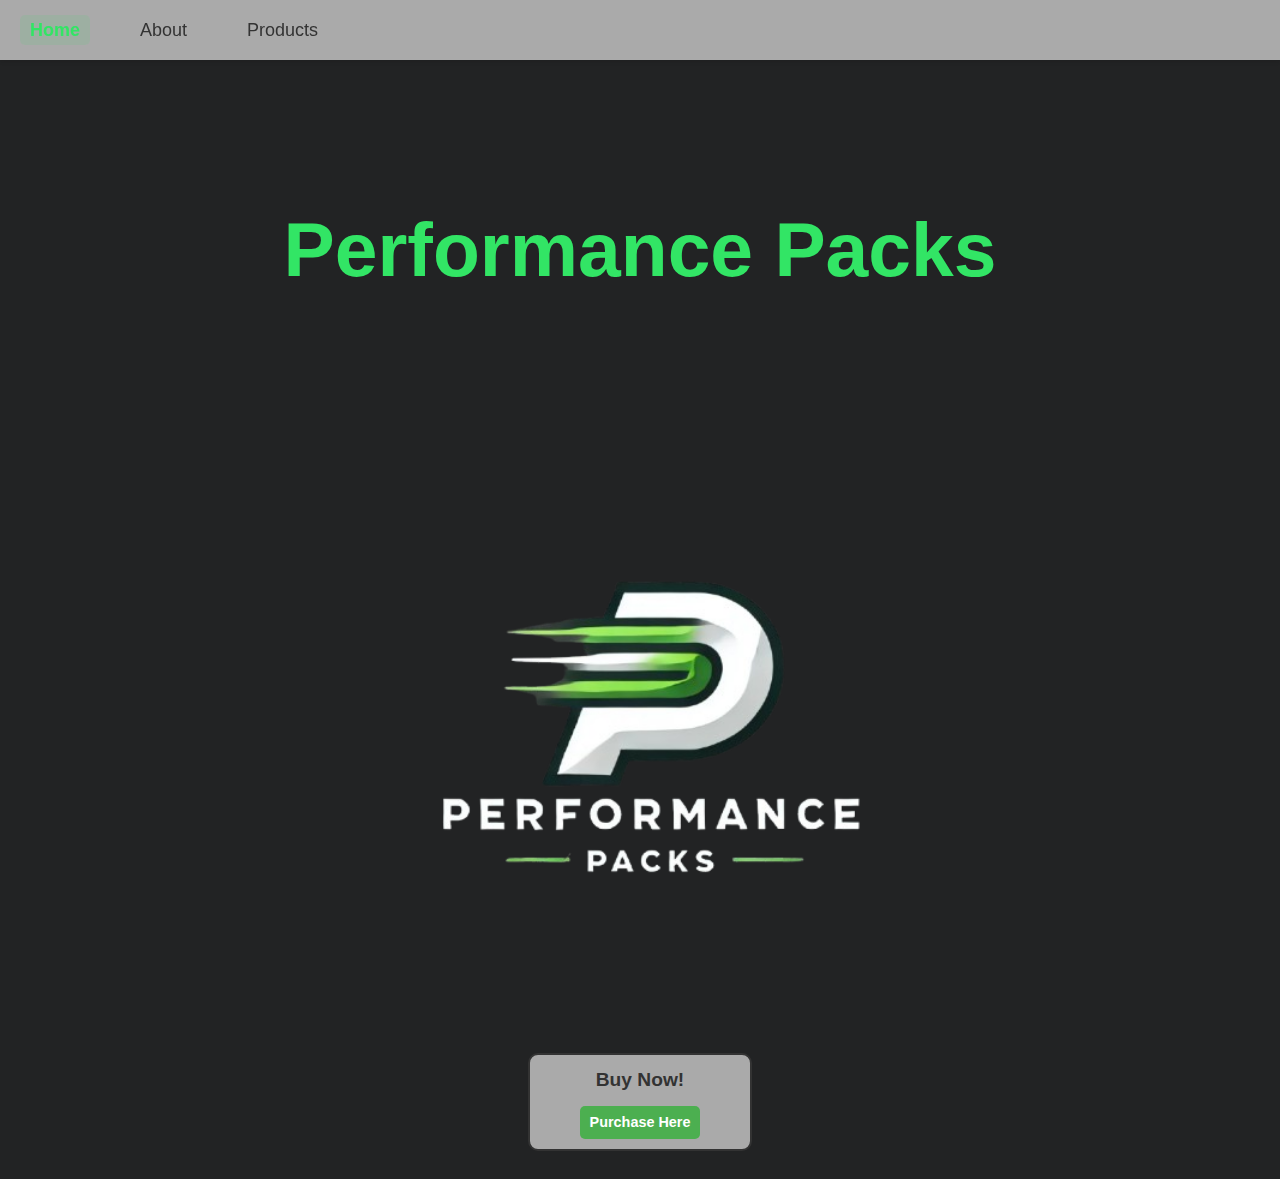
<file: index.html>
<!DOCTYPE html>
<html lang="en">
<head>
    <meta charset="UTF-8">
    <meta name="" content="width=device-width, initial-scale=1.0">
    <link rel="stylesheet" href="style.css">
    <title>Performance Packs</title>
<meta name="author" content="Taylor Young" />
<meta
  name="description"
  content="The best in active recovery for"
/>

</head>
<body>
    <header>
        <nav class="navbar">
            <ul>
                <li><a href="index.html" class="active">Home</a></li>
                <li><a href="about.html">About</a></li>
                <li><a href="products.html">Products</a></li>
            </ul>
        </nav>
    </header>

    <main>
        <h1 class="styled-heading">Performance Packs</h1>
        <div class="logo-container">
            <img src="images/logotransparentsimple.png" alt="Your Logo" class="logo-image">
        </div>
        
        <div class="buy-section">
            <h2>Buy Now!</h2>
            <a href="https://buy.stripe.com/14k3dCak324x5Rm3cc" class="buy-button">Purchase Here</a>
        </div>
    </main>

    <script src="index.js"></script>
</body>
</html>
</file>
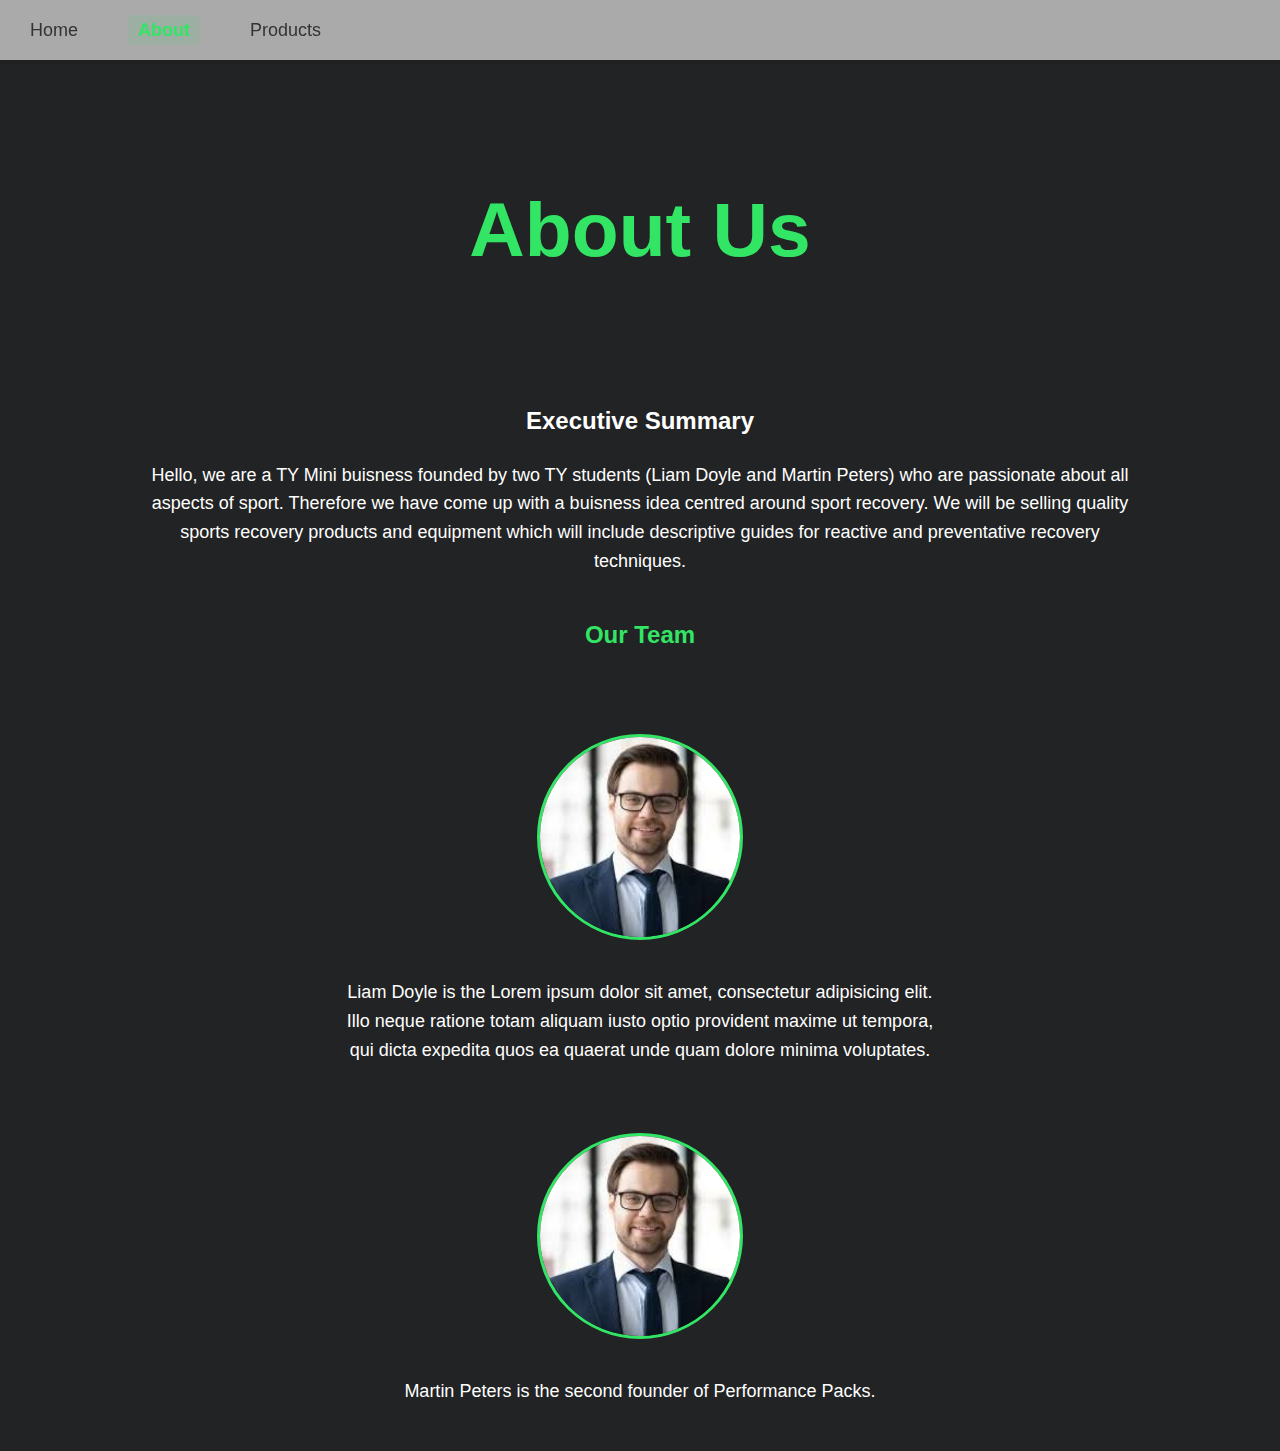
<file: about.html>
<!DOCTYPE html>
<html lang="en">
<head>
    <meta charset="UTF-8">
    <meta name="viewport" content="width=device-width, initial-scale=1.0">
    <title>About Us - Performance Packs</title>
    <link rel="stylesheet" href="style.css">
</head>
<body>
    <header>
        <nav class="navbar">
            <ul>
                <li><a href="index.html">Home</a></li>
                <li><a href="about.html" class="active">About</a></li>
                <li><a href="products.html">Products</a></li>
            </ul>
        </nav>
    </header>

    <h1 class="styled-heading">About Us</h1>
    <main>
        <div class="about-us">
            <h2>Executive Summary</h2>
            <p>
              Hello, we are a TY Mini buisness founded by two TY students (Liam Doyle and Martin Peters) who are passionate about all aspects of sport.
              Therefore we have come up with a buisness idea centred around sport recovery.
              We will be selling quality sports recovery products and equipment which will include descriptive guides for reactive and preventative recovery techniques.
            </p>
            <h2 class="team-heading">Our Team</h2>
            <div class="founders-section">
                <div class="founder-container">
                    <img src="images/headshotplaceholder.jpeg" alt="Founder 1">
                    <div class="headshot-para-1">
                        <p>Liam Doyle is the Lorem ipsum dolor sit amet, consectetur adipisicing elit. Illo neque ratione totam aliquam iusto optio provident maxime ut tempora, qui dicta expedita quos ea quaerat unde quam dolore minima voluptates.</p>
                    </div>
                </div>
                <div class="founder-container">
                    <img src="images/headshotplaceholder.jpeg" alt="Founder 2">
                    <div class="headshot-para-1">
                        <p>Martin Peters is the second founder of Performance Packs.</p>
                    </div>
                </div>
            </div>
        </div>
    </main>

    <footer>
        
    </footer>

    <script src="index.js"></script>
</body>
</html>
</file>
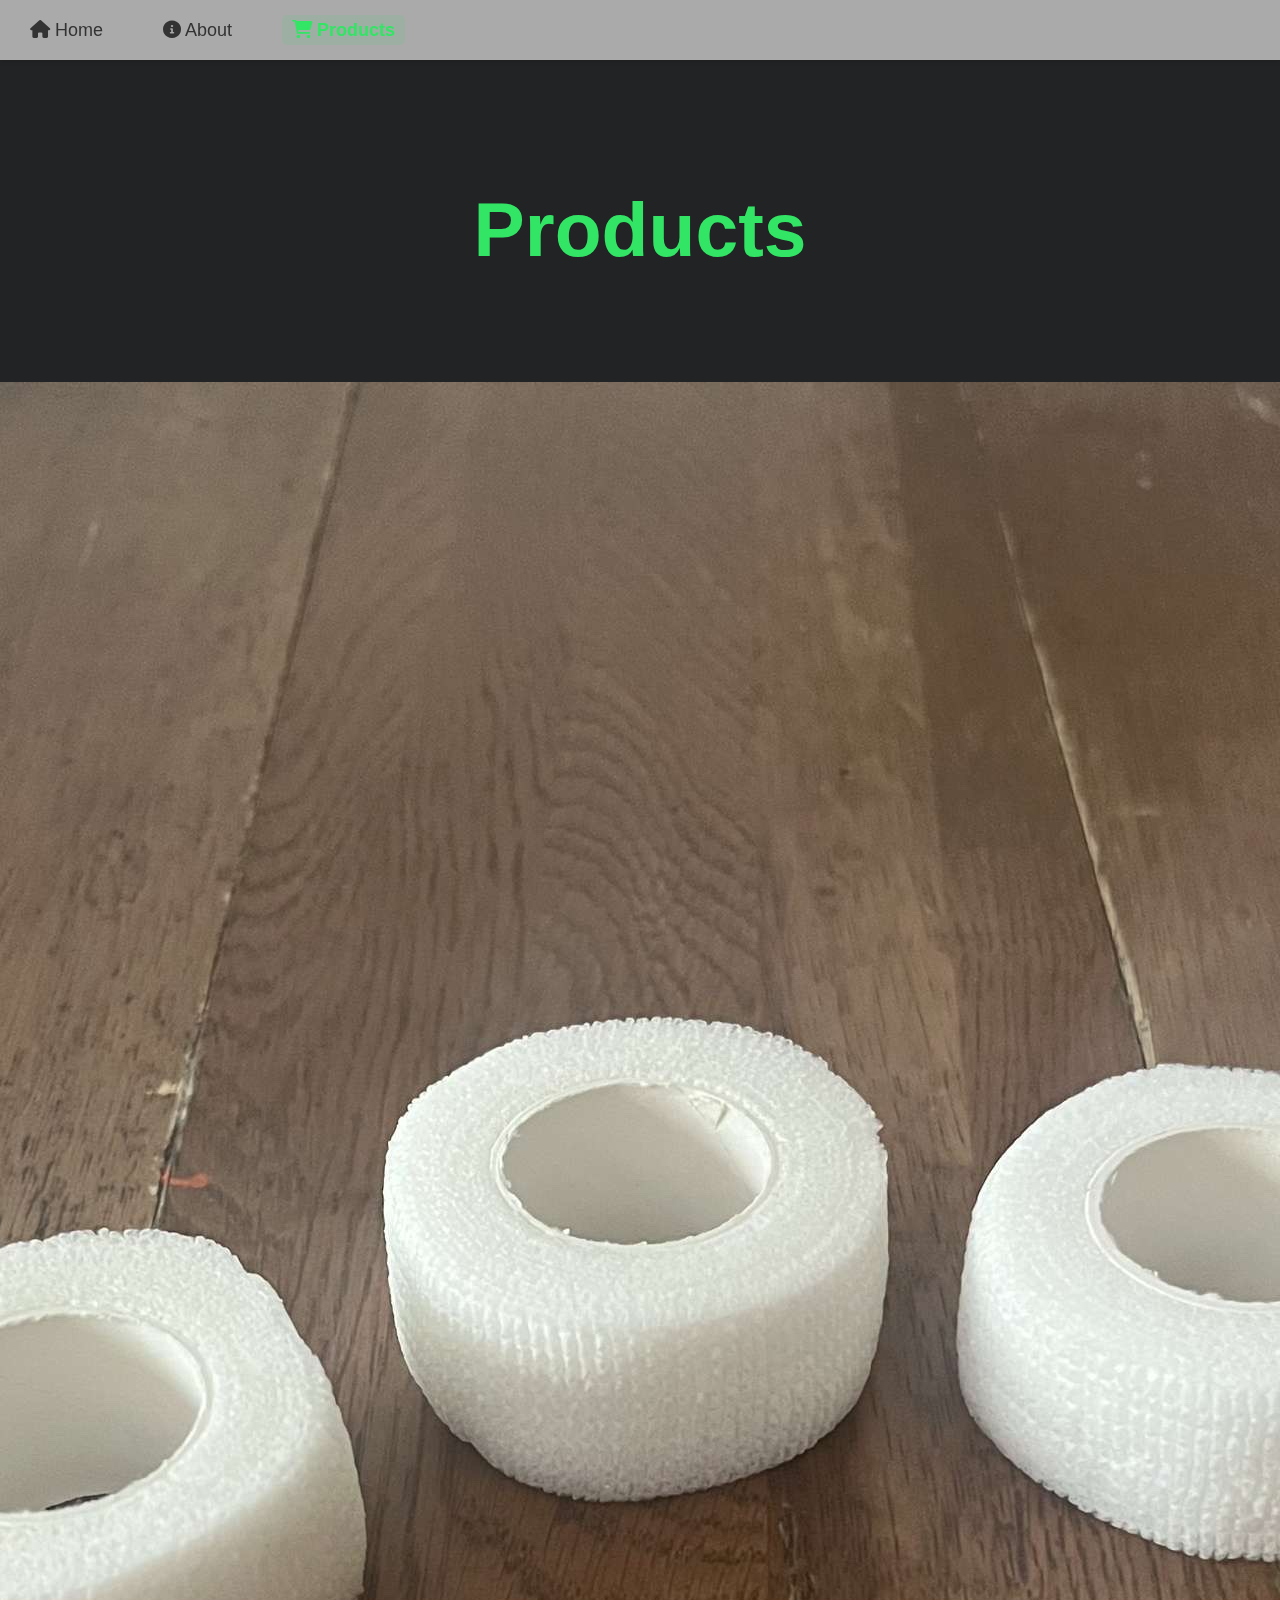
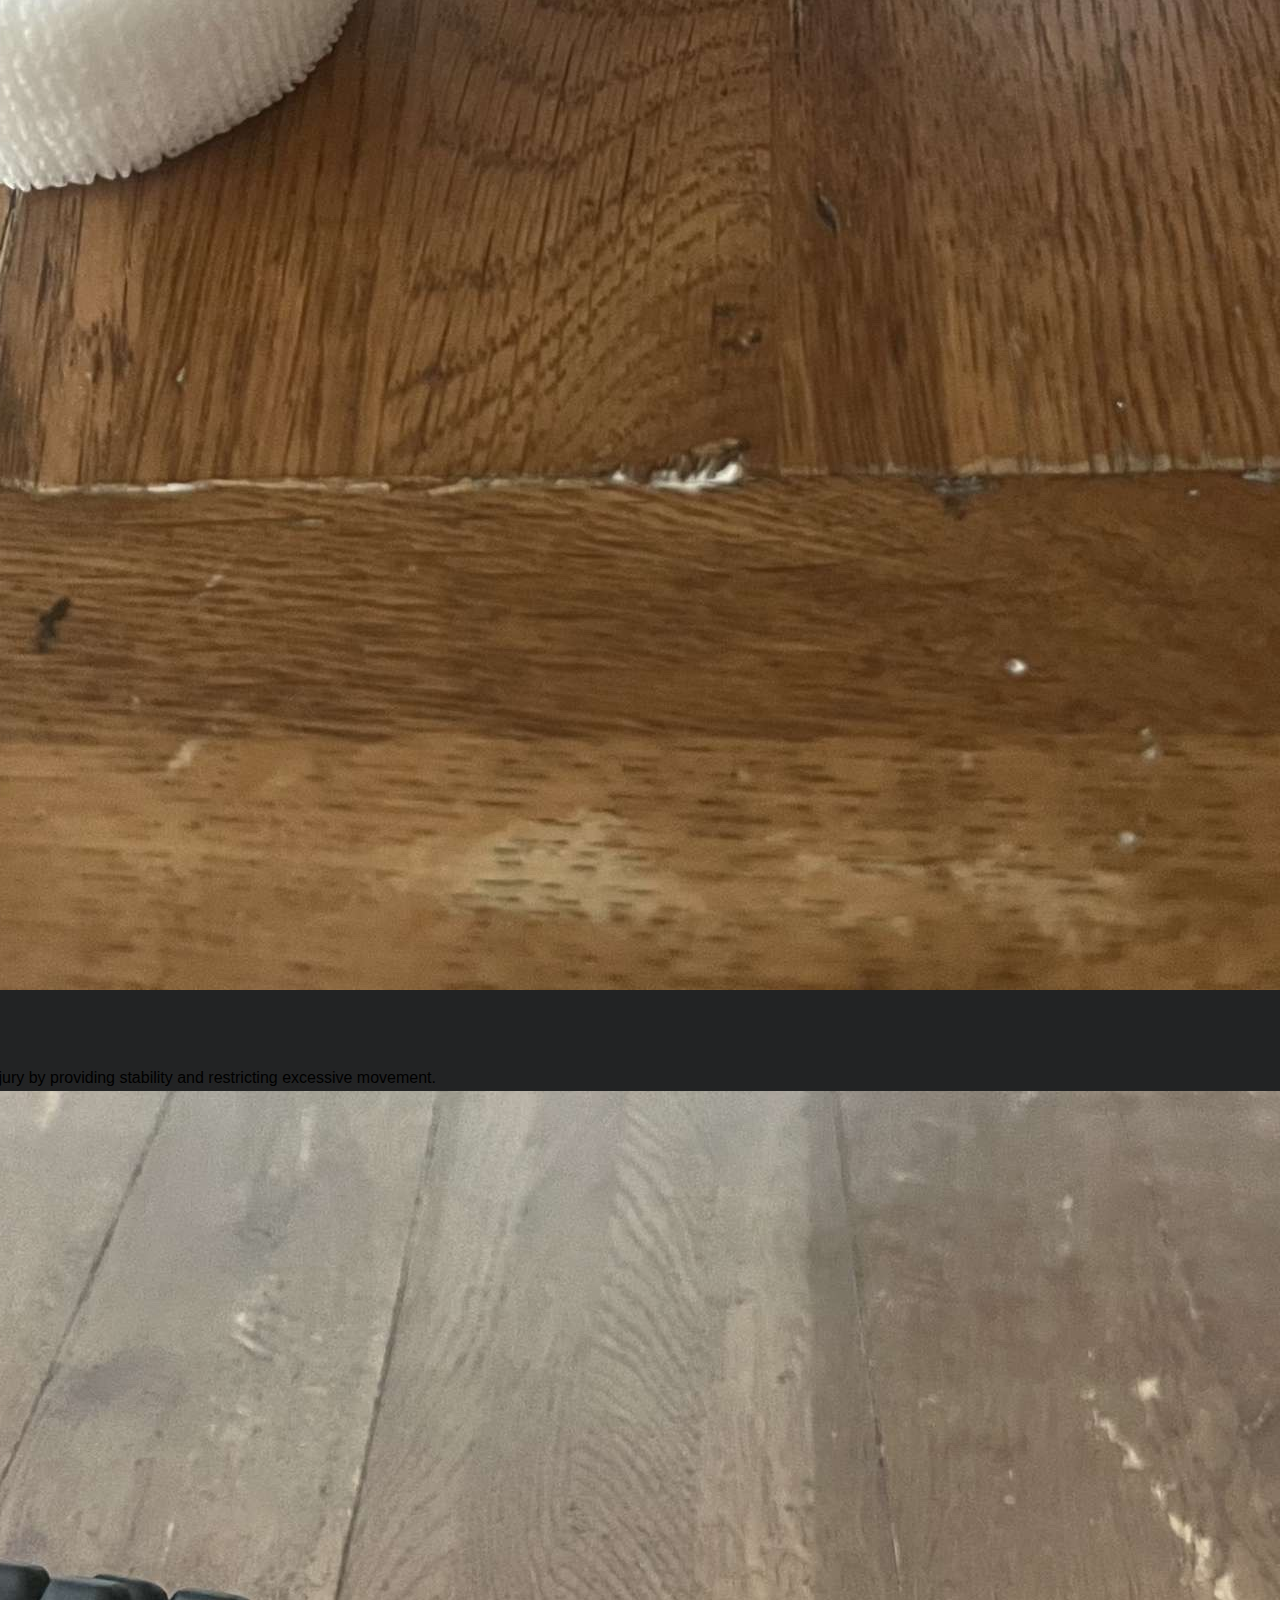
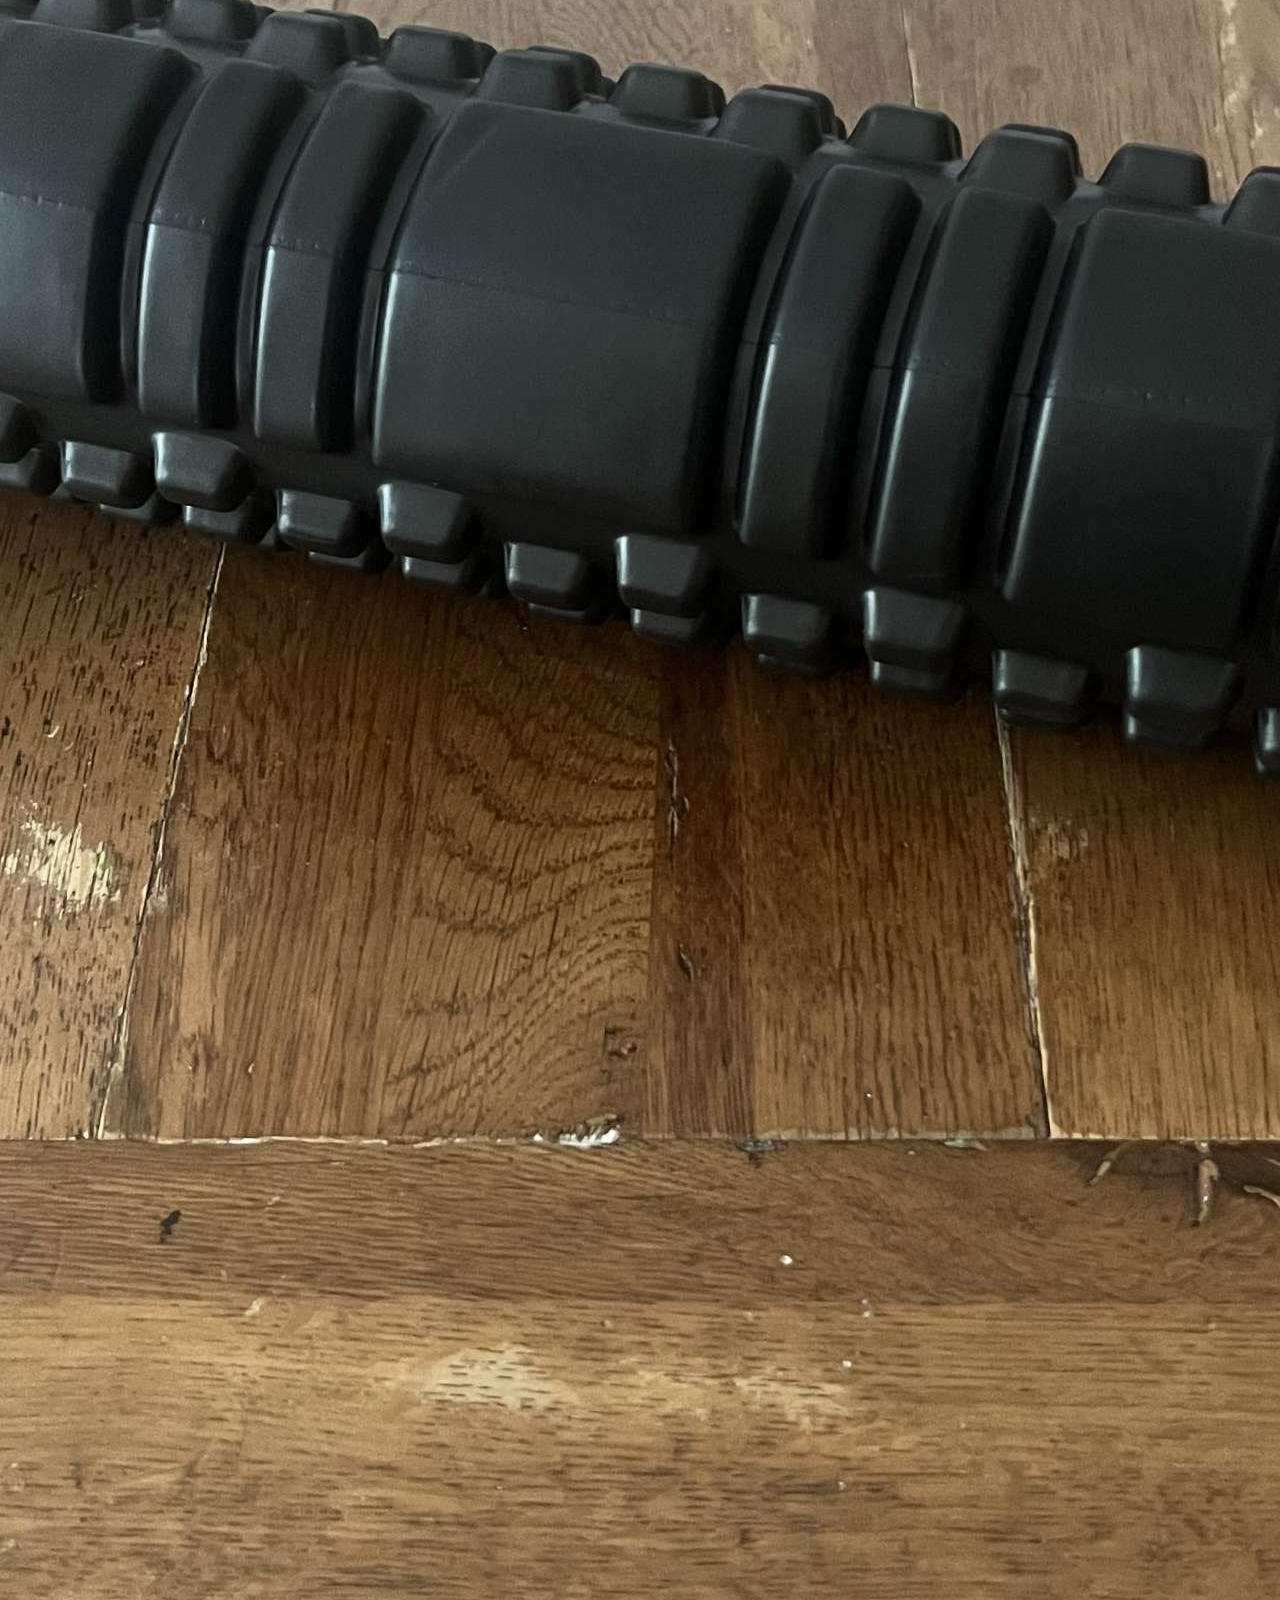
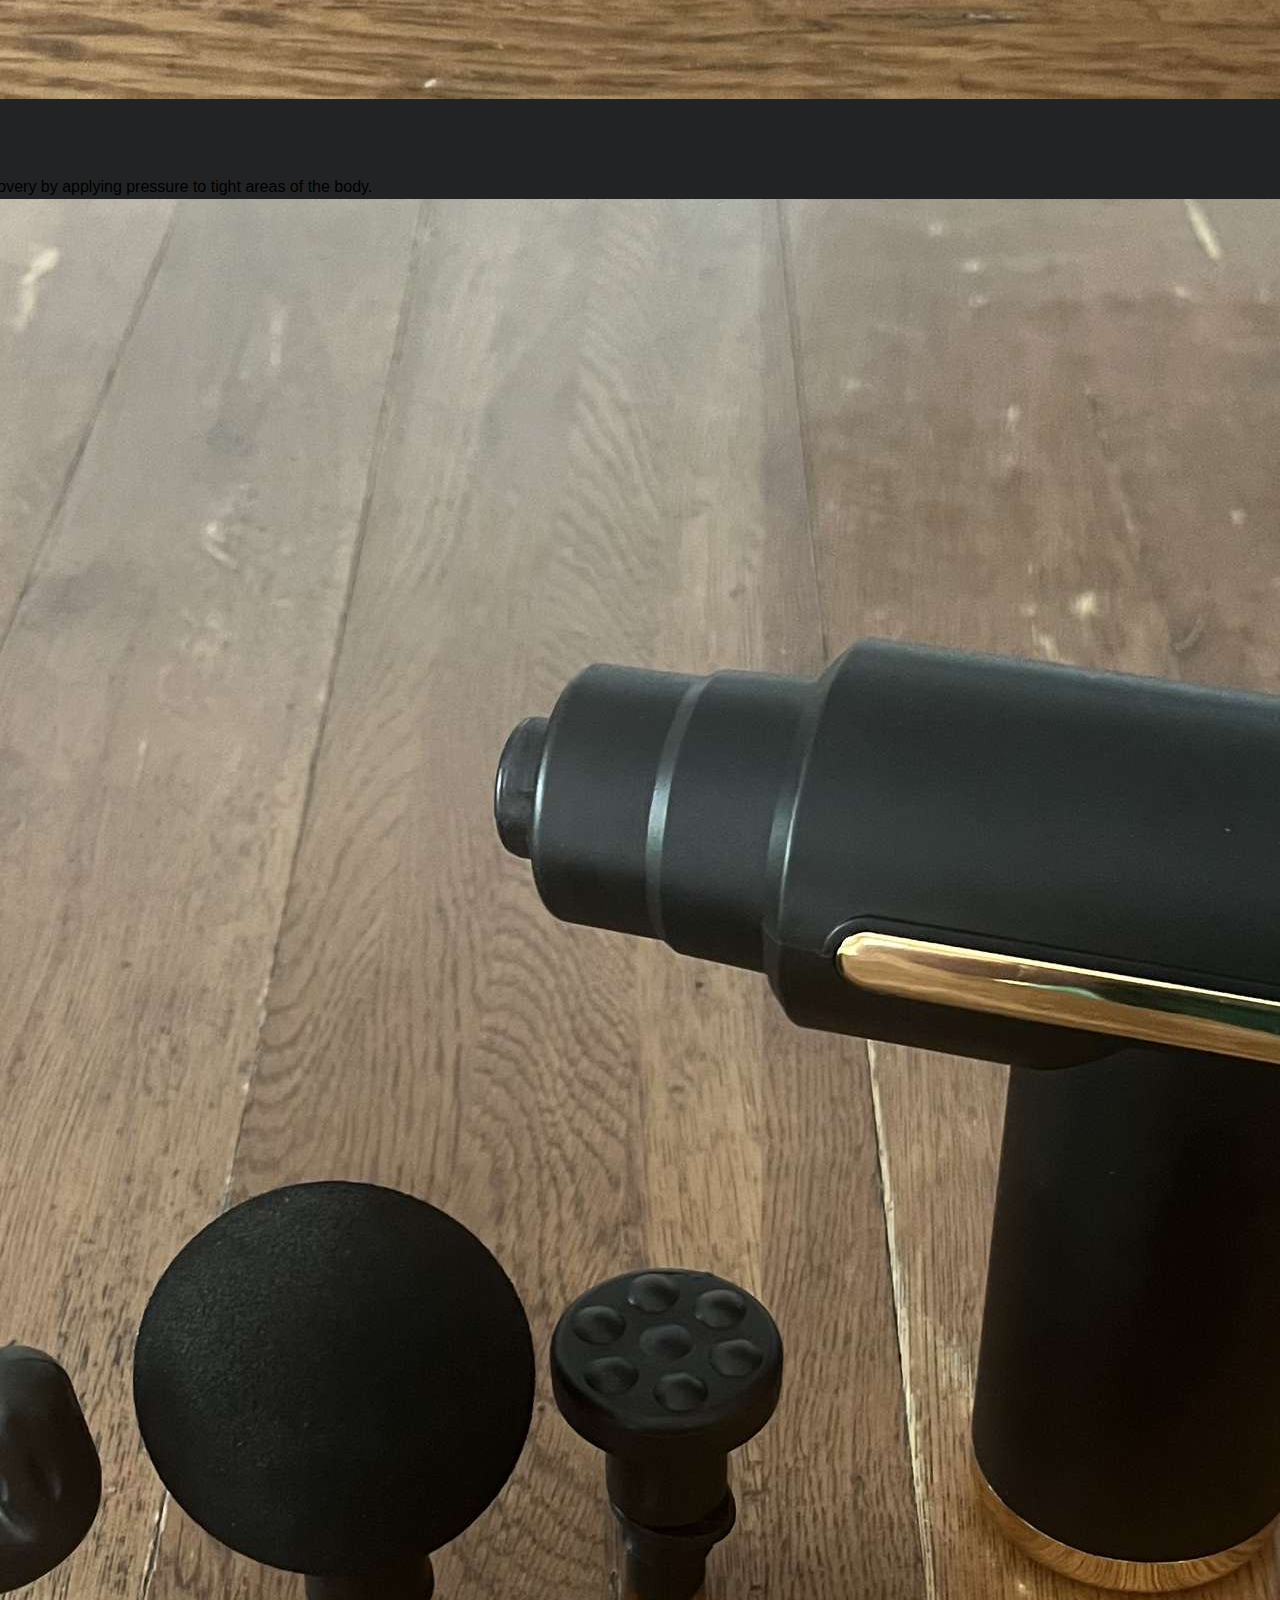
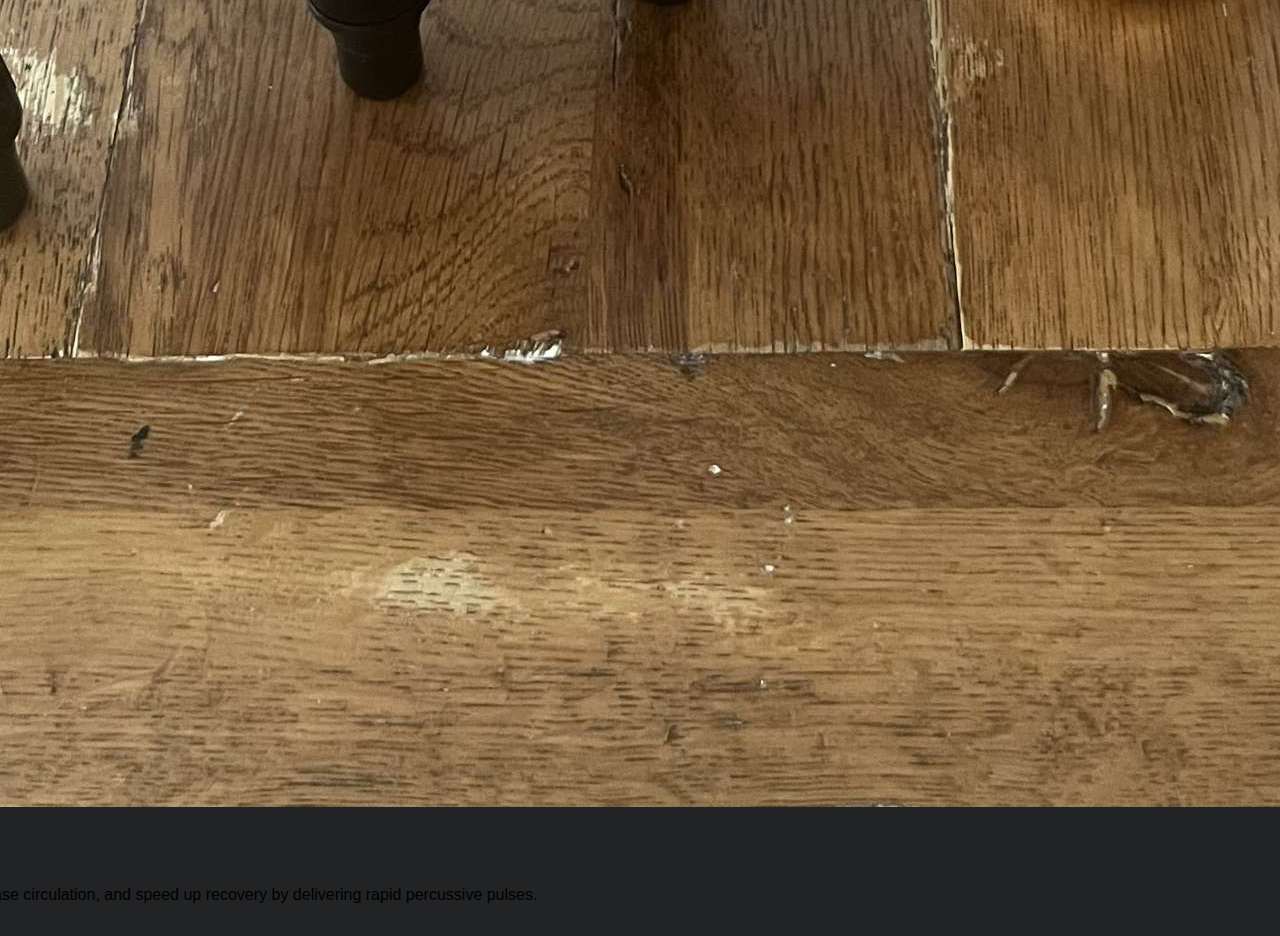
<file: products.html>
<!DOCTYPE html>
<html lang="en">
<head>
    <meta charset="UTF-8">
    <meta name="viewport" content="width=device-width, initial-scale=1.0">
    <title>Products - Performance Packs</title>
    <link rel="stylesheet" href="style.css">
    <link rel="stylesheet" href="https://cdnjs.cloudflare.com/ajax/libs/font-awesome/6.0.0-beta3/css/all.min.css">
</head>
<body>
    <header>
        <nav class="navbar">
            <ul>
                <li><a href="index.html"><i class="fas fa-home"></i> Home</a></li> <!-- Font Awesome house icon -->
                <li><a href="about.html"><i class="fas fa-info-circle"></i> About</a></li> <!-- Font Awesome info icon -->
                <li><a href="products.html" class="active"><i class="fas fa-shopping-cart"></i> Products</a></li> <!-- Font Awesome shopping cart icon -->
            </ul>
        </nav>
    </header>

    <h1 class="styled-heading">Products</h1>
    <main>
        <div class="products-section">
            <div class="product">
                <a href="https://buy.stripe.com/6oE9C0csbbF7djOeUX" target="_blank"> <!-- Wrap image in anchor tag -->
                    <img src="images/tape1.JPG" alt="Product 1" class="product-image">
                </a>
                <h3><a href="https://buy.stripe.com/6oE9C0csbbF7djOeUX" target="_blank" style="color: #32e565; text-decoration: none;">Recovery Tape €4</a></h3>
                <a href="https://buy.stripe.com/6oE9C0csbbF7djOeUX" style="color: #000; text-decoration: none;">Supports muscles and joints, reduces strain, and helps prevent injury by providing stability and restricting excessive movement.</a>
            </div>
            <div class="product">
                <a href="https://buy.stripe.com/fZe8xW3VFgZr5RmbIJ" target="_blank"> <!-- Wrap image in anchor tag -->
                    <img src="images/foamroller1.JPG" alt="Product 2" class="product-image">
                </a>
                <h3><a href="https://buy.stripe.com/fZe8xW3VFgZr5RmbIJ" target="_blank" style="color: #32e565; text-decoration: none;">Foam Roller €9</a></h3>
                <a href="https://buy.stripe.com/fZe8xW3VFgZr5RmbIJ" style="color: #000; text-decoration: none;">Helps relieve muscle tension, improve flexibility, and enhance recovery by applying pressure to tight areas of the body.</a>
            </div>
            <div class="product">
                <a href="https://buy.stripe.com/00gaG44ZJfVn93y8wy" target="_blank"> <!-- Wrap image in anchor tag -->
                    <img src="images/massagegun.JPG" alt="Product 3" class="product-image">
                </a>
                <h3><a href="https://buy.stripe.com/00gaG44ZJfVn93y8wy" target="_blank" style="color: #32e565; text-decoration: none;">Massage Gun €15</a></h3>
                <a href="https://buy.stripe.com/00gaG44ZJfVn93y8wy" style="color: #000; text-decoration: none;">Provides deep tissue massage to reduce muscle soreness, increase circulation, and speed up recovery by delivering rapid percussive pulses.</a>
            </div>
            <!-- Add more products as needed -->
        </div>
                
         
        
    </main>

    <footer>
       
    </footer>

    <script src="index.js"></script>
</body>
</html>
</file>
<file: style.css>
body {
    font-family: Arial, sans-serif;
    line-height: 1.6;
    background-color: #222324; /* Light grey background */
    padding-top: 60px; /* Should match the height of the navbar */
}

.styled-heading {
    font-size: 6vw; /* Responsive font size */
    font-family: 'Arial', sans-serif; /* Choose a modern sans-serif font */
    text-align: center; /* Center the text horizontally */


    color: #32e565;
    -webkit-background-clip: text;   
    background-clip: text;
    margin-top: 80px; /* Add some top margin to push it below the navbar */
    padding: 20px 0; /* Add some padding for better spacing */
    align-items: center;
}

.subheading {
    font-size: 24px; /* Subheading font size */
    font-family: 'Arial', sans-serif; /* Choose a modern sans-serif font */
    text-align: left 10%; /* Center the text horizontally */
    color: #32e565; /* Green color */
    margin-left: 10%;
}
.logo {
    max-width: 80%; /* Limit the maximum width */
    height: auto; /* Maintain aspect ratio */
    display: block; /* Changed from flex to block */
    margin: 0 auto; /* Center the logo */
    padding-top: 5%; /* Reduced padding */
    align-items: center;
    justify-content: center;
}

nav {
    display: flex;
    align-items: center;
}




/* Media query for mobile devices */
@media screen and (max-width: 768px) {
    header {
        flex-direction: column;
        align-items: flex-start;
    }

    .styled-heading {
        font-size: 8vw; /* Slightly larger font size for mobile */
        flex-direction: column;
        align-items: flex-start;
    }

    .logo-container {
        width: 90%;
        padding-top: 10%;
    }
}



.about-us h2 {
    font-size: 24px; /* Default size for larger screens */
}

.about-us p {
    font-size: 18px; /* Default size for larger screens */
}

.navbar {





    background-color:  	#aaaaaa;
    position: fixed;
    top: 0;
    left: 0;
    right: 0;
    height: 60px; /* Fixed height for consistency */
    box-shadow: 0 2px 4px rgba(0,0,0,0.1);
    display: flex;
    align-items: center;
}

.navbar ul {
    list-style-type: none;
    margin: 0;
    padding: 0;
    display: flex;
    justify-content: flex-start;
    align-items: center;
    height: 100%;
    width: 100%;
}

.navbar li {
    margin: 0 20px; /* Fixed margin for consistency */
}

.navbar a {
    text-decoration: none;
    color: #333;
    font-weight: 400; /* Changed from bold to 400 for normal state */
    font-size: 16px; /* Base font size */
    transition: color 0.3s, transform 0.3s, font-weight 0.3s, background-color 0.3s; /* Add smooth transition */
    padding: 5px 10px; /* Add some padding for better hover/active area */
    border-radius: 5px; /* Rounded corners for the highlight */
}

.navbar a:hover,
.navbar a.active {
    color: #32e565; /* Green color on hover and for active page */
    transform: scale(1.1); /* Slightly enlarge on hover and for active page */
    font-weight: 900; /* Increased font weight */
    background-color: rgba(50, 229, 101, 0.1); /* Light green background for active page */
}

.navbar a.active {
    background-color: rgba(50, 229, 101, 0.1); /* Light green background for active page */
}

.logo-container {
    width: 80%;
    max-width: 600px; /* Adjust this value as needed */
    margin: 0 auto;
    padding-top: 5%;
}

.logo-image {
    width: 100%;
    height: auto;
}

/* Media queries for responsiveness */
@media screen and (max-width: 768px) {
    .navbar {
        height: 50px; /* Slightly smaller for mobile */
    }

    .navbar ul {
        justify-content: center; /* Center items on mobile */
    }

    .navbar li {
        margin: 0 15px; /* Slightly reduced margin for mobile */
    }

    .navbar a {
        font-size: 14px; /* Slightly smaller font size for mobile */
    }

    body {
        padding-top: 50px; /* Match the mobile navbar height */
    }
}

@media screen and (min-width: 1200px) {
    .navbar a {
        font-size: 18px; /* Slightly larger font size for larger screens */
    }
}

.products {
    color: #ffffff;
    margin-left: 10%;
    margin-right: 10%;
    text-align: center;
    font-size: 20px;
}
.about-us {
    color: #ffffff;
    margin-left: 10%;
    margin-right: 10%;
    text-align: center;
    font-size: 20px;
}

.founders-section {
    display: flex;
    flex-direction: column;
    align-items: center;
    margin-top: 50px;
    gap: 20px;
}

.founder-container {
    display: flex;
    flex-direction: column;
    align-items: center;
    gap: 20px;
    margin-top: 30px;
    width: 100%;
    max-width: 600
}

.founders-section img {
    width: 200px;
    height: 200px;
    border-radius: 50%;
    object-fit: cover;
    border: 3px solid #32e565;
}

.headshot-para-1 {
    flex: 1;
    color: #ffffff;
    font-size: 18px;
    max-width: 60%;
}

.team-heading {
    text-align: center;
    color: #32e565;
    font-size: 2em;
    margin-top: 40px;
    margin-bottom: 20px;
}

.sr-root {
    color: #ffffff;
}

.sr-main {
    max-width: 800px;
    margin: 0 auto;
    padding: 20px;
}

.sr-header {
    margin-bottom: 20px;
}

.sr-payment-summary, .sr-section {
    background-color: rgba(255, 255, 255, 0.1);
    padding: 20px;
    border-radius: 5px;
    margin-bottom: 20px;
}

button {
    background-color: #32e565;
    color: #222324;
    border: none;
    padding: 10px 20px;
    border-radius: 5px;
    cursor: pointer;
    transition: background-color 0.3s;
}

button:hover {
    background-color: #28b850;
}

.buy-section {
    background-color: #aaaaaa;
    border: 2px solid #333;
    border-radius: 10px;
    padding: 10px;
    text-align: center;
    width: 200px;
    margin-top: auto;
}

.buy-section h2 {
    color: #333;
    margin: 0 0 10px 0;
    font-size: 1.2em;
}

.buy-button {
    display: inline-block;
    background-color: #4CAF50;
    color: white;
    padding: 5px 10px;
    text-decoration: none;
    border-radius: 5px;
    font-weight: bold;
    transition: background-color 0.3s;
    font-size: 0.9em;
}

.buy-button:hover {
    background-color: #1c591f;
}

main {
    display: flex;
    flex-direction: column;
    align-items: center;
    justify-content: space-between;
    min-height: calc(100vh - 60px); /* Adjust based on your header height */
    padding: 20px 0;
}

.logo-container {
    margin-bottom: auto;
}

.buy-section {
    background-color: #aaaaaa;
    border: 2px solid #333;
    border-radius: 10px;
    padding: 10px;
    text-align: center;
    width: 200px;
    margin-top: auto;
}

.buy-section h2 {
    color: #333;
    margin: 0 0 10px 0;
    font-size: 1.2em;
}

.buy-button {
    display: inline-block;
    background-color: #4CAF50;
    color: white;
    padding: 5px 10px;
    text-decoration: none;
    border-radius: 5px;
    font-weight: bold;
    transition: background-color 0.3s;
    font-size: 0.9em;
}

.buy-button:hover {
    background-color: #1c591f;
}
</file>
